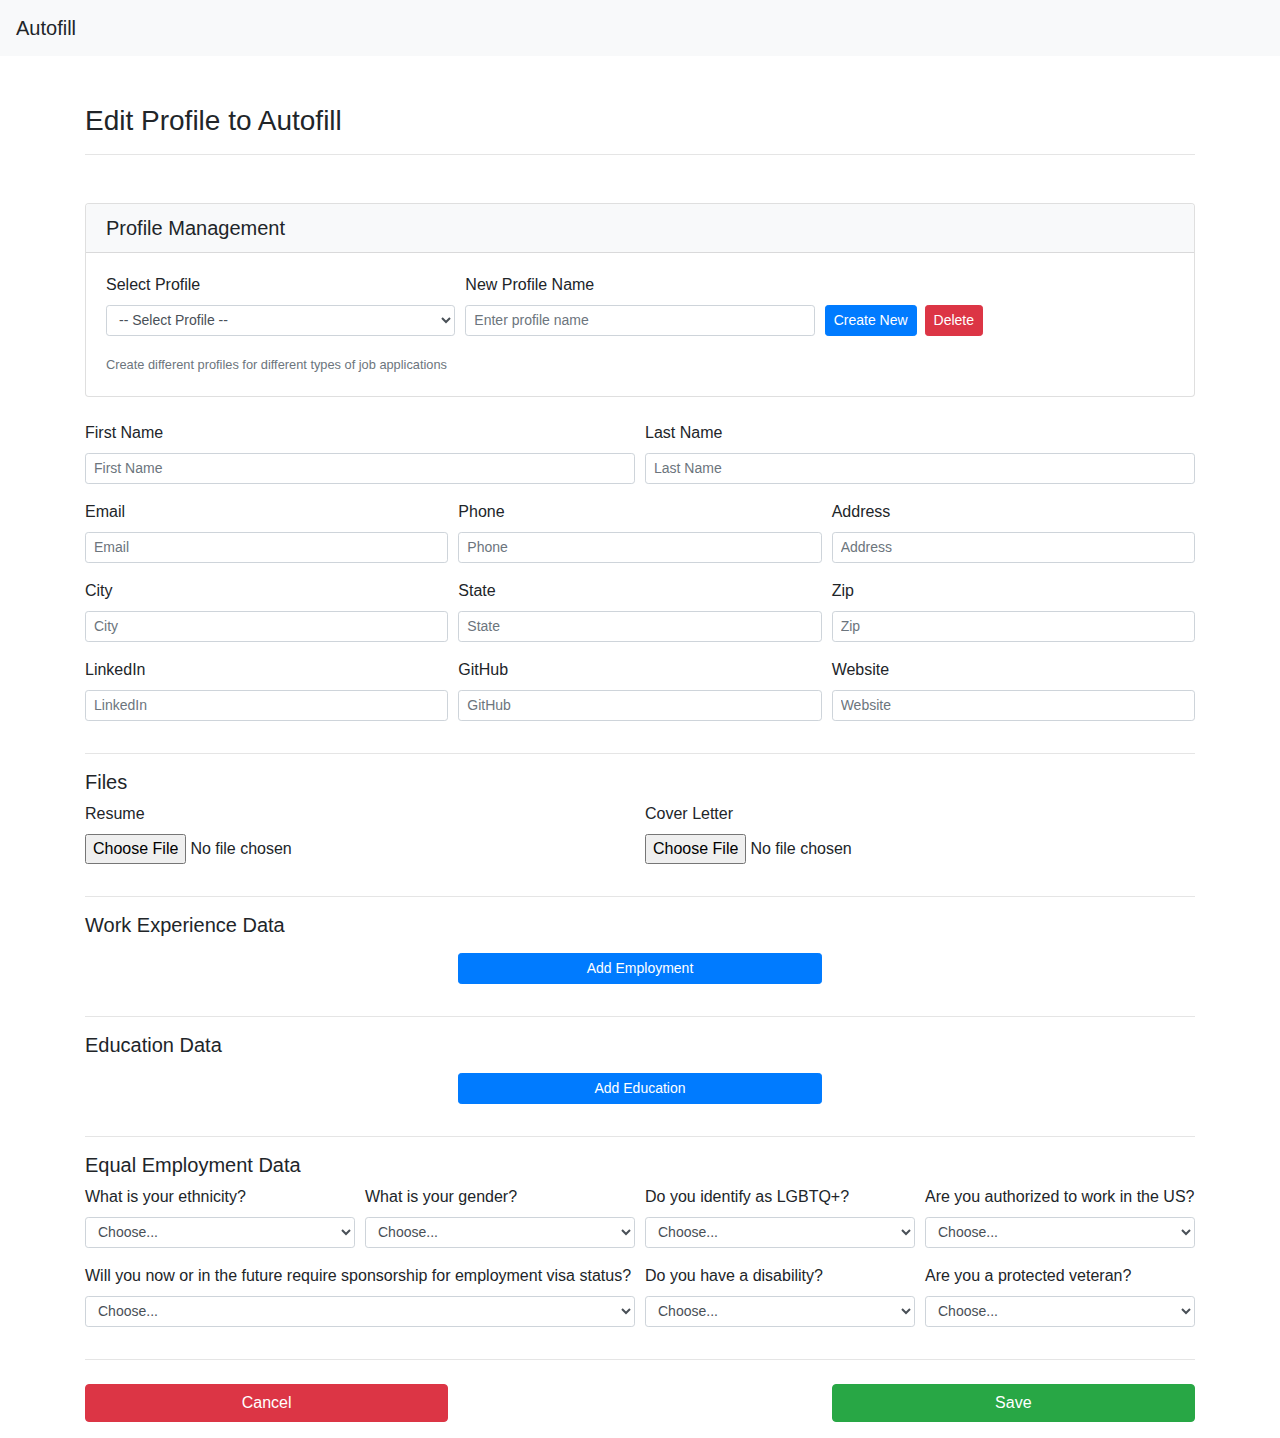
<file: index.html>
<!DOCTYPE html>
<html>
  <head>
    <meta charset="utf-8">
    <meta http-equiv="Content-Security-Policy" content="default-src 'self'; script-src 'self'; style-src 'self' 'unsafe-inline'; object-src 'none'">
    <title>Autofill</title>
    <meta name="viewport" content="width=device-width, initial-scale=1, shrink-to-fit=no">
    <link rel="stylesheet" href="css/bootstrap.min.css">
    <link rel="stylesheet" href="css/jquery-ui.css">
  </head>
  <body class="d-flex flex-column h-100">

    <nav class="navbar navbar-light bg-light">
      <a class="navbar-brand">Autofill</a>
      <!-- <a class="navbar-text" href="">
        Developed by </a>
      </a> -->
    </nav>

    <div class="container">
      <div class="row">
        <div class="col-12">
          <div class="my-5">
            <h3>Edit Profile to Autofill</h3>
            <hr>
          </div>
        </div>
      </div>
      
      <!-- Profile Management Section -->
      <div class="card mb-4">
        <div class="card-header bg-light">
          <h5 class="mb-0">Profile Management</h5>
        </div>
        <div class="card-body">
          <div class="form-row align-items-end">
            <div class="form-group col-md-4">
              <label for="profileSelector">Select Profile</label>
              <select id="profileSelector" class="form-control form-control-sm">
                <option value="" selected>-- Select Profile --</option>
                <!-- Profile options will be inserted here dynamically -->
              </select>
            </div>
            <div class="form-group col-md-4">
              <label for="newProfileName">New Profile Name</label>
              <input type="text" class="form-control form-control-sm" id="newProfileName" placeholder="Enter profile name">
            </div>
            <div class="form-group col-md-4 d-flex">
              <button type="button" class="btn btn-primary btn-sm mr-2" id="createProfile">Create New</button>
              <button type="button" class="btn btn-danger btn-sm" id="deleteProfile">Delete</button>
            </div>
          </div>
          <small class="text-muted">Create different profiles for different types of job applications</small>
        </div>
      </div>
      
      <form id="editprofileform">
        <div class="form-row">
          <div class="form-group col-md-6">
            <label for="inputfirstname">First Name</label>
            <input type="text" data-type="general" class="form-control form-control-sm" id="inputfirstname" placeholder="First Name">
          </div>
          <div class="form-group col-md-6">
            <label for="inputlastname">Last Name</label>
            <input type="text" data-type="general" class="form-control form-control-sm " id="inputlastname" placeholder="Last Name">
          </div>
        </div>
        <div class="form-row">
          <div class="form-group col-md-4">
            <label for="inputemail">Email</label>
            <input type="email" data-type="general" class="form-control form-control-sm" id="inputemail" placeholder="Email">
          </div>
          <div class="form-group col-md-4">
            <label for="inputphone">Phone</label>
            <input type="text" data-type="general" pattern="[0-9]{10}" class="form-control form-control-sm" id="inputphone" placeholder="Phone">
          </div>
          <div class="form-group col-md-4">
            <label for="inputaddress">Address</label>
            <input type="text" data-type="general" class="form-control form-control-sm" id="inputaddress" placeholder="Address">
          </div>
        </div>
        <div class="form-row">
          <div class="form-group col-md-4">
            <label for="inputcity">City</label>
            <input type="text" data-type="general" class="form-control form-control-sm" id="inputcity" placeholder="City">
          </div>
          <div class="form-group col-md-4">
            <label for="inputstate">State</label>
            <input type="text" data-type="general" class="form-control form-control-sm" id="inputstate" placeholder="State">
          </div>
          <div class="form-group col-md-4">
            <label for="inputzip">Zip</label>
            <input type="text" data-type="general" pattern="[0-9]{5}" class="form-control form-control-sm" id="inputzip" placeholder="Zip">
          </div>
        </div>
        <div class="form-row">
          <div class="form-group col-md-4">
            <label for="inputlinkedin">LinkedIn</label>
            <input type="text" data-type="general" class="form-control form-control-sm" id="inputlinkedin" placeholder="LinkedIn" >
          </div>
          <div class="form-group col-md-4">
            <label for="inputgithub">GitHub</label>
            <input type="text" data-type="general" class="form-control form-control-sm" id="inputgithub" placeholder="GitHub">
          </div>
          <div class="form-group col-md-4">
            <label for="inputwebsite">Website</label>
            <input type="text" data-type="general" class="form-control form-control-sm" id="inputwebsite" placeholder="Website">
          </div>
        </div>
        <hr>
        <h5>Files</h5>
        <div class="form-row">
          <div class="form-group col-md-6">
            <label for="inputresume">Resume</label>
            <input type="file" accept=".pdf" data-type="resume" class="form-control-file" id="inputresume">
          </div>
          <div class="form-group col-md-6">
            <label for="inputcoverletter">Cover Letter</label>
            <input type="file" data-type="resume" class="form-control-file" id="inputcoverletter">
          </div>
        </div>
        <hr>
        <h5>Work Experience Data</h5>
        <div id="inputemployment">
          <!-- Add employement -->
        </div>
        <div class="form-row d-flex justify-content-center">
          <div class="form-group col-md-4 ">
            <button type="button" class="col-md-12 btn btn-primary btn-sm mt-2" id="addemployment">Add Employment</button>
          </div>
        </div>
        <hr>
        <h5>Education Data</h5>
        <div id="inputeducation">
          <!-- Add education -->
        </div>
        <div class="form-row d-flex justify-content-center">
          <div class="form-group col-md-4">
            <button type="button" class="col-md-12 btn btn-primary btn-sm mt-2" id="addeducation">Add Education</button>
          </div>
        </div>
        <hr>
        <h5>Equal Employment Data</h5>
        <div class="form-row">
          <div class="form-group col-md-3">
            <label for="inputethnicity">What is your ethnicity?</label>
            <select id="inputethnicity" data-type="general" class="form-control form-control-sm form-select">
              <option value="" selected>Choose...</option>
              <option value="white">White</option>
              <option value="Black / African American">Black / African American</option>
              <option value="Hispanic / Latino">Hispanic / Latino</option>
              <option value="South Asian">South Asian</option>
              <option value="Southeast Asian">Southeast Asian</option>
              <option value="East Asian">East Asian</option>
              <option value="Native American / Alaskan">Native American / Alaskan</option>
              <option value="Native Hawaiian / Pacific Islander">Native Hawaiian / Pacific Islander</option>
              <option value="Middle Eastern">Middle Eastern</option>
            </select>
          </div>
          <div class="form-group col-md-3">
            <label for="inputgender">What is your gender?</label>
            <select id="inputgender" data-type="general" class="form-control form-control-sm">
              <option value="" selected>Choose...</option>
              <option value="Male">Male</option>
              <option value="Female">Female</option>
              <option value="Non-binary">Non-binary</option>
              <option value="Prefer not to say">Prefer not to say</option>
            </select>
          </div>
          <div class="form-group col-md-3">
            <label for="inputlgbtq">Do you identify as LGBTQ+?</label>
            <select id="inputlgbtq" data-type="general" class="form-control form-control-sm">
              <option value="" selected>Choose...</option>
              <option value="Yes">Yes</option>
              <option value="No">No</option>
            </select>
          </div>
          <div class="form-group col-md-3">
            <label for="inputauthorization">Are you authorized to work in the US?</label>
            <select id="inputauthorization" data-type="general" class="form-control form-control-sm">
              <option value="" selected>Choose...</option>
              <option value="Yes">Yes</option>
              <option value="No">No</option>
            </select>
          </div>
        </div>
        <div class="form-row">
          <div class="form-group col-md-6">
            <label for="inputsponsorship">Will you now or in the future require sponsorship for employment visa status?</label>
            <select id="inputsponsorship" data-type="general" class="form-control form-control-sm">
              <option value="" selected>Choose...</option>
              <option value="Yes">Yes</option>
              <option value="No">No</option>
            </select>
          </div>
          <div class="form-group col-md-3">
            <label for="inputdisability">Do you have a disability?</label>
            <select id="inputdisability" data-type="general" class="form-control form-control-sm">
              <option value="" selected>Choose...</option>
              <option value="Yes">Yes</option>
              <option value="No">No</option>
            </select>
          </div>
          <div class="form-group col-md-3">
            <label for="inputveteran">Are you a protected veteran?</label>
            <select id="inputveteran" data-type="general" class="form-control form-control-sm">
              <option value="" selected>Choose...</option>
              <option value="Yes">Yes</option>
              <option value="No">No</option>
            </select>
          </div>
        </div>
        <hr>
        <div class="form-row d-flex justify-content-between">
          <div class="form-group col-md-4">
            <button type="button" class="col-md-12 btn btn-danger mt-2 " id="cancel">Cancel</button>
          </div>
          <div class="form-group col-md-4">
            <button type="submit" class="col-md-12 btn btn-success mt-2" id="save">Save</button>
          </div>
        </div>
      </form>
    </div>
    <script src="js/editprofile.bundle.js"></script>
    <script src="js/popper.min.js"></script>
    <script src="js/jquery.min.js"></script>
    <script src="js/jquery-ui.js"></script>
    <script src="js/bootstrap.min.js"></script>
  </body>
</file>
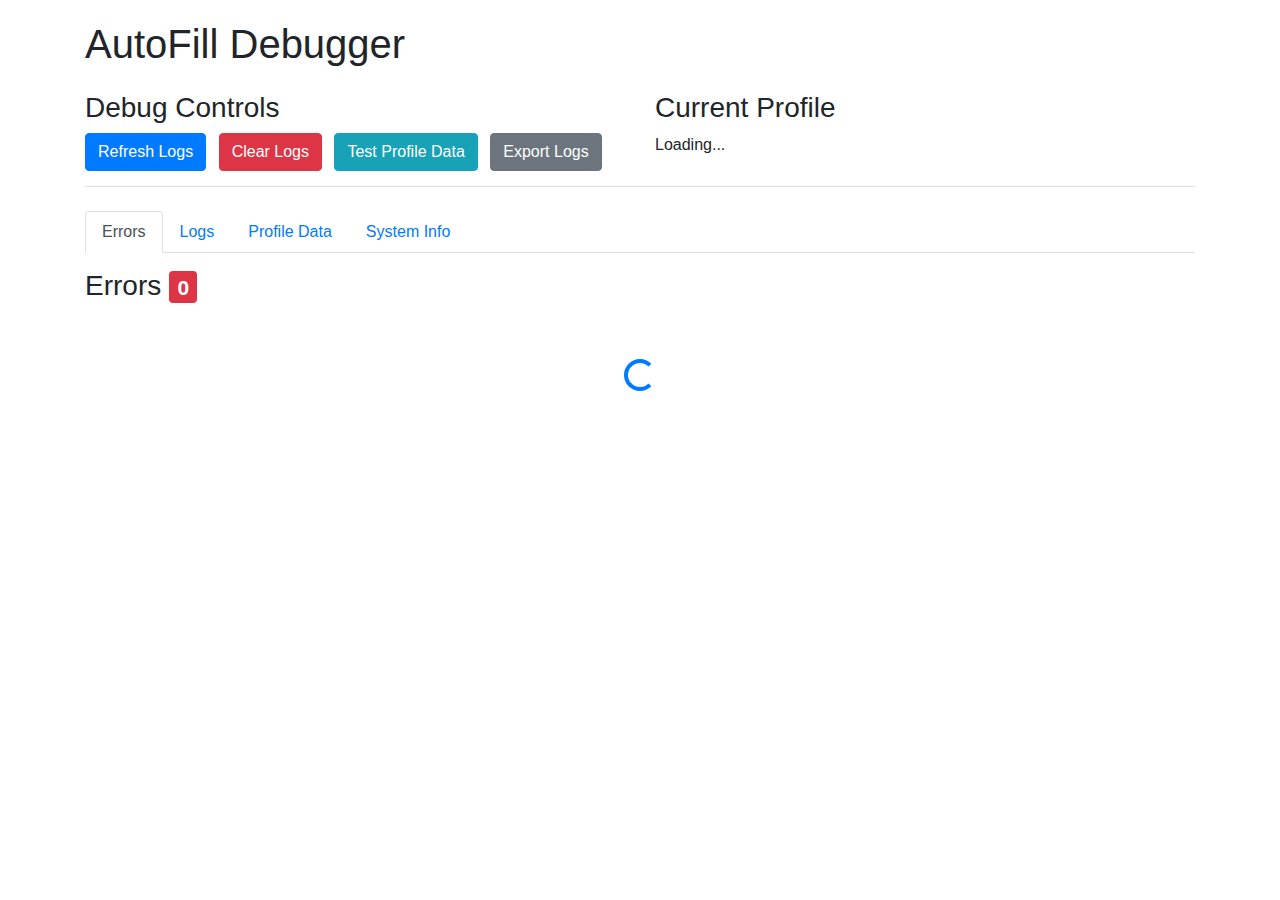
<file: debug.html>
<!DOCTYPE html>
<html>
<head>
    <title>AutoFill Debugger</title>
    <meta charset="utf-8">
    <meta http-equiv="Content-Security-Policy" content="default-src 'self'; script-src 'self'; style-src 'self' 'unsafe-inline'; object-src 'none'">
    <link rel="stylesheet" href="css/bootstrap.min.css">
    <style>
        body {
            padding: 20px;
            font-family: Arial, sans-serif;
        }
        .log-entry {
            margin-bottom: 8px;
            padding: 8px;
            border-radius: 4px;
            background-color: #f8f9fa;
            border-left: 4px solid #6c757d;
        }
        .error-entry {
            background-color: #fff3f3;
            border-left: 4px solid #dc3545;
        }
        .timestamp {
            color: #6c757d;
            font-size: 0.8em;
        }
        .category {
            font-weight: bold;
            margin-right: 10px;
        }
        .log-message {
            font-family: monospace;
            white-space: pre-wrap;
            word-break: break-word;
        }
        .stack-trace {
            font-family: monospace;
            font-size: 0.85em;
            white-space: pre-wrap;
            background-color: #f0f0f0;
            padding: 10px;
            margin-top: 5px;
            display: none;
            max-height: 300px;
            overflow-y: auto;
        }
        .expandable {
            cursor: pointer;
        }
        #debug-actions {
            position: sticky;
            top: 0;
            background-color: white;
            padding: 15px 0;
            z-index: 100;
            border-bottom: 1px solid #dee2e6;
        }
    </style>
</head>
<body>
    <div class="container">
        <h1>AutoFill Debugger</h1>
        
        <div id="debug-actions" class="mb-4">
            <div class="row">
                <div class="col-md-6">
                    <h3>Debug Controls</h3>
                    <button id="refreshLogs" class="btn btn-primary mr-2">Refresh Logs</button>
                    <button id="clearLogs" class="btn btn-danger mr-2">Clear Logs</button>
                    <button id="testProfile" class="btn btn-info mr-2">Test Profile Data</button>
                    <button id="exportLogs" class="btn btn-secondary">Export Logs</button>
                </div>
                <div class="col-md-6">
                    <h3>Current Profile</h3>
                    <div id="currentProfile">Loading...</div>
                </div>
            </div>
        </div>
        
        <ul class="nav nav-tabs" id="debugTabs" role="tablist">
            <li class="nav-item">
                <a class="nav-link active" id="errors-tab" data-toggle="tab" href="#errors" role="tab">Errors</a>
            </li>
            <li class="nav-item">
                <a class="nav-link" id="logs-tab" data-toggle="tab" href="#logs" role="tab">Logs</a>
            </li>
            <li class="nav-item">
                <a class="nav-link" id="profile-tab" data-toggle="tab" href="#profile" role="tab">Profile Data</a>
            </li>
            <li class="nav-item">
                <a class="nav-link" id="system-tab" data-toggle="tab" href="#system" role="tab">System Info</a>
            </li>
        </ul>
        
        <div class="tab-content" id="debugTabsContent">
            <div class="tab-pane fade show active" id="errors" role="tabpanel">
                <div class="mt-3 mb-2">
                    <h3>Errors <span id="error-count" class="badge badge-danger">0</span></h3>
                </div>
                <div id="error-container">
                    <div class="text-center p-5">
                        <div class="spinner-border text-primary" role="status">
                            <span class="sr-only">Loading...</span>
                        </div>
                    </div>
                </div>
            </div>
            
            <div class="tab-pane fade" id="logs" role="tabpanel">
                <div class="mt-3 mb-2">
                    <h3>Logs <span id="log-count" class="badge badge-primary">0</span></h3>
                </div>
                <div id="log-container">
                    <div class="text-center p-5">
                        <div class="spinner-border text-primary" role="status">
                            <span class="sr-only">Loading...</span>
                        </div>
                    </div>
                </div>
            </div>
            
            <div class="tab-pane fade" id="profile" role="tabpanel">
                <div class="mt-3 mb-2">
                    <h3>Profile Data</h3>
                </div>
                <pre id="profile-data" class="bg-light p-3">Loading profile data...</pre>
            </div>
            
            <div class="tab-pane fade" id="system" role="tabpanel">
                <div class="mt-3 mb-2">
                    <h3>System Information</h3>
                </div>
                <div id="system-info">
                    <table class="table table-striped">
                        <tbody id="system-info-table">
                            <tr>
                                <td colspan="2" class="text-center">Loading system information...</td>
                            </tr>
                        </tbody>
                    </table>
                </div>
            </div>
        </div>
    </div>
    
    <script src="js/jquery.min.js"></script>
    <script src="js/bootstrap.min.js"></script>
    <script src="js/debug.js"></script>
</body>
</html>
</file>
